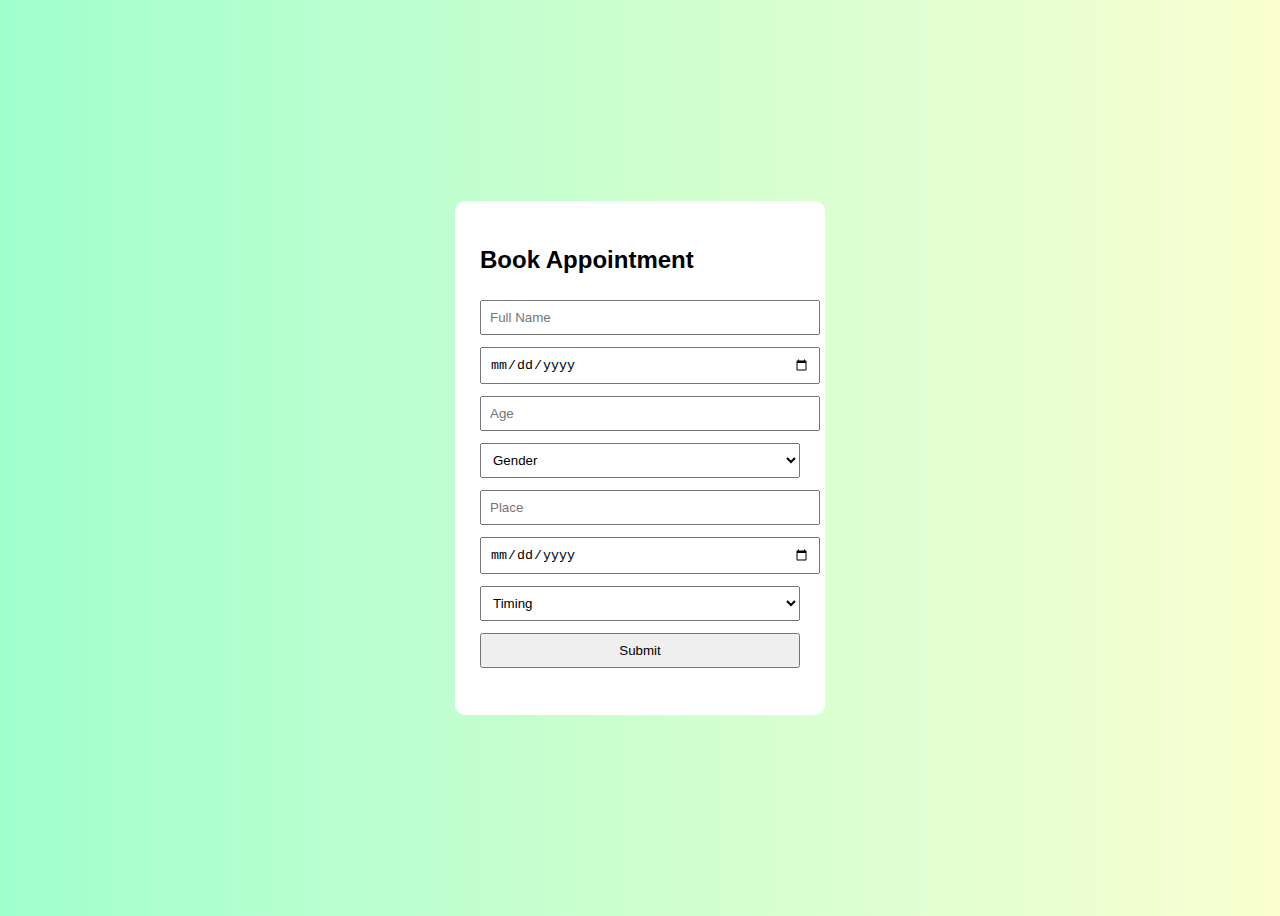
<file: index.html>
<!DOCTYPE html>
<html>
<head>
  <title>Wellness Appointment</title>
  <link rel="stylesheet" href="style.css">
</head>
<body>

<div class="card">
  <h2>Book Appointment</h2>

  <input id="name" placeholder="Full Name">
  <input id="dob" type="date" onchange="calculateAge()">
  <input id="age" placeholder="Age" readonly>

  <select id="gender">
    <option value="">Gender</option>
    <option>Male</option>
    <option>Female</option>
    <option>Other</option>
  </select>

  <input id="place" placeholder="Place">
  <input id="appointment_date" type="date">

  <select id="timing">
    <option value="">Timing</option>
    <option>Morning</option>
    <option>Afternoon</option>
    <option>Evening</option>
  </select>

  <button onclick="book()">Submit</button>
  <p id="msg"></p>
</div>

<script src="script.js"></script>
</body>
</html>
</file>
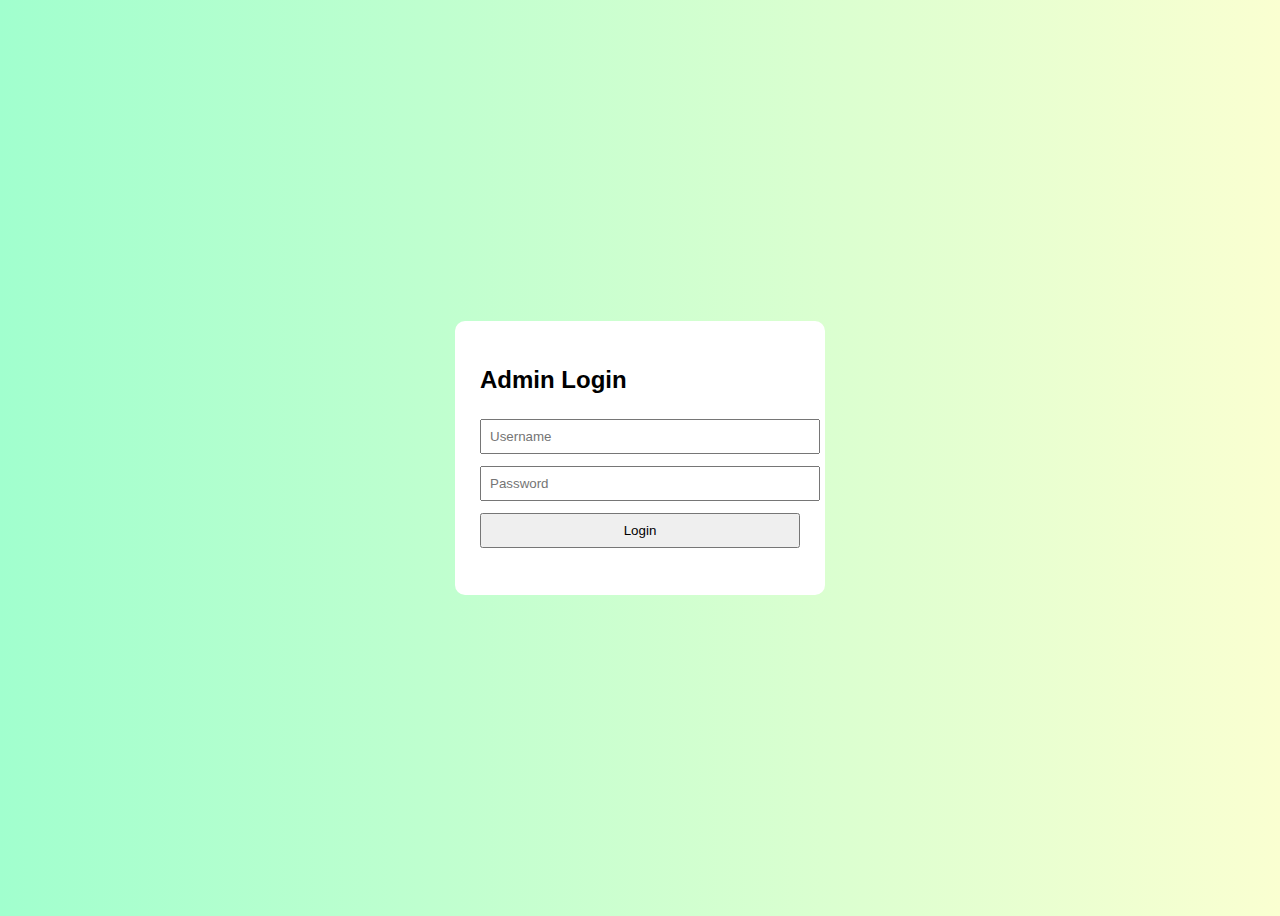
<file: login.html>
<!DOCTYPE html>
<html>
<head>
  <title>Admin Login</title>
  <link rel="stylesheet" href="style.css">
</head>
<body>

<div class="card">
  <h2>Admin Login</h2>

  <input id="username" placeholder="Username">
  <input id="password" type="password" placeholder="Password">

  <button onclick="login()">Login</button>
  <p id="msg"></p>
</div>

<script>
function login() {
  fetch("http://127.0.0.1:5000/admin-login", {
    method: "POST",
    headers: {"Content-Type": "application/json"},
    body: JSON.stringify({
      username: username.value,
      password: password.value
    })
  })
  .then(res => res.json())
  .then(data => {
    if (data.token) {
      localStorage.setItem("token", data.token);
      window.location.href = "admin.html";
    } else {
      msg.innerText = "Invalid login";
    }
  });
}
</script>

</body>
</html>
</file>
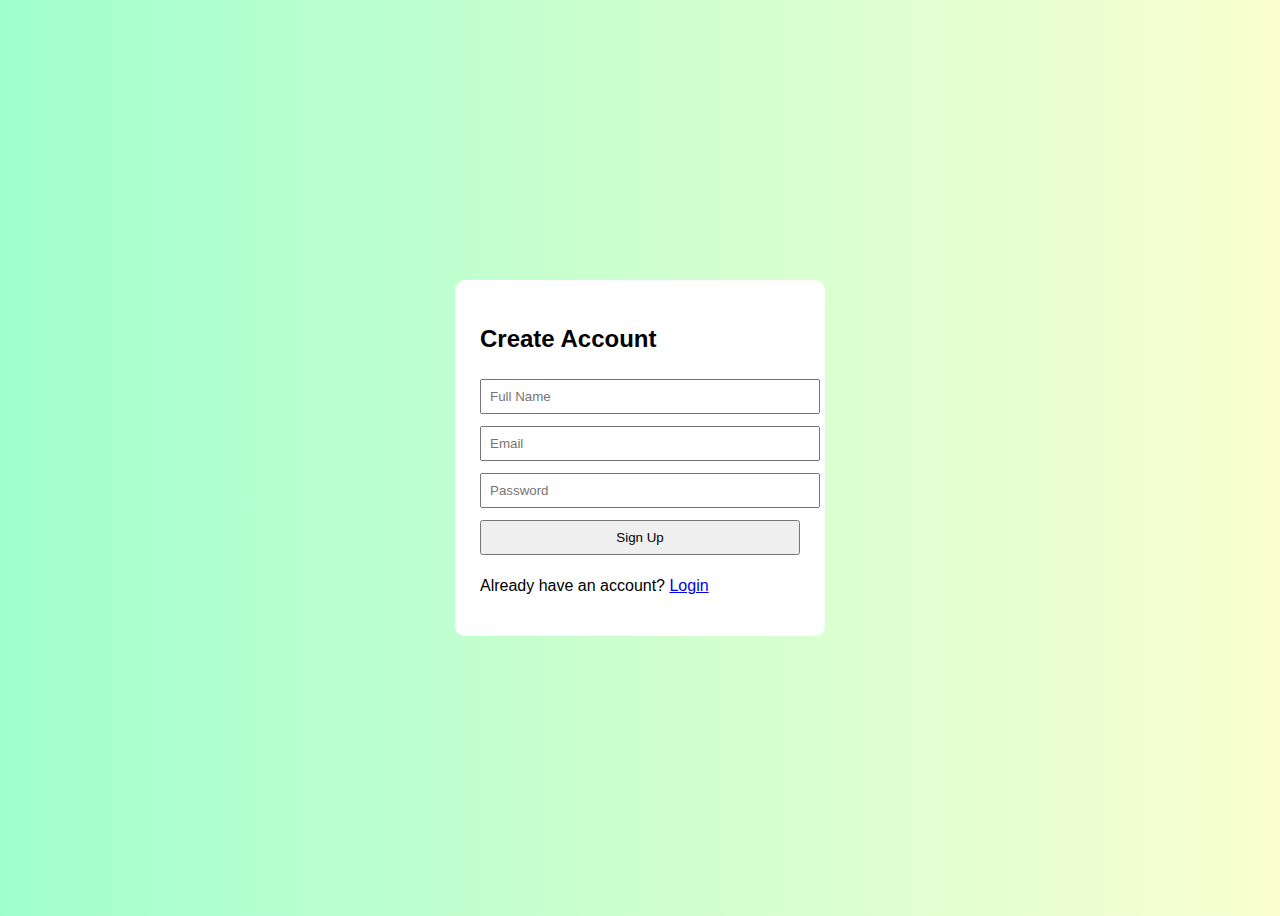
<file: signup.html>
<!DOCTYPE html>
<html>
<head>
  <title>Sign Up</title>
  <link rel="stylesheet" href="style.css">
</head>
<body>

<div class="card">
  <h2>Create Account</h2>

  <input id="name" placeholder="Full Name">
  <input id="email" placeholder="Email">
  <input id="password" type="password" placeholder="Password">

  <button type="button" onclick="signup()">Sign Up</button>
  <p id="msg"></p>

  <p>Already have an account?
    <a href="user-login.html">Login</a>
  </p>
</div>

<script>
function signup() {
  fetch("http://127.0.0.1:5000/signup", {
    method: "POST",
    headers: { "Content-Type": "application/json" },
    body: JSON.stringify({
      name: document.getElementById("name").value.trim(),
      email: document.getElementById("email").value.trim(),
      password: document.getElementById("password").value.trim()
    })
  })
  .then(res => res.json())
  .then(data => {
    if (data.success) {
      window.location.href = "user-login.html";
    } else {
      document.getElementById("msg").innerText = data.message;
    }
  });
}
</script>

</body>
</html>
</file>
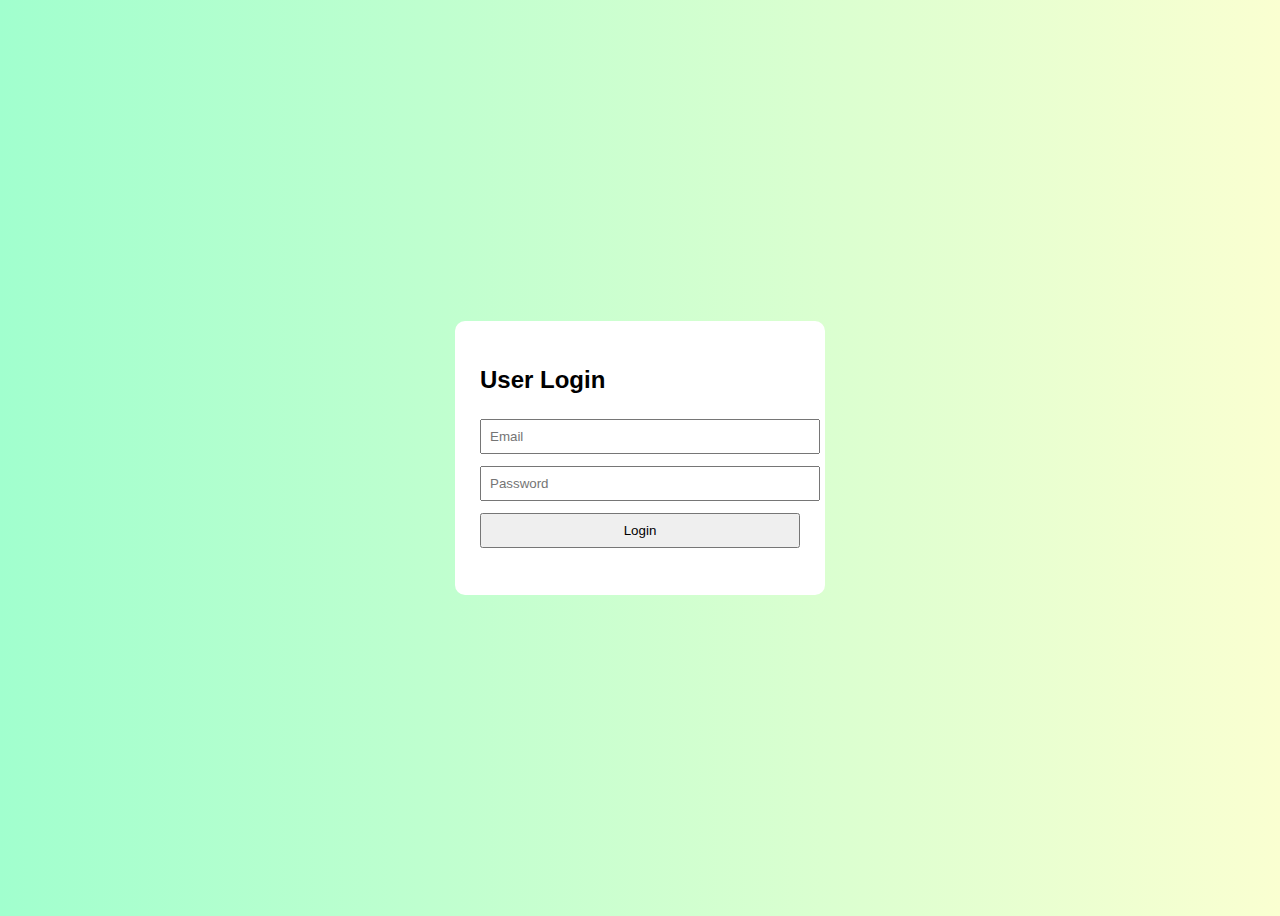
<file: user-login.html>
<!DOCTYPE html>
<html>
<head>
  <title>User Login</title>
  <link rel="stylesheet" href="style.css">
</head>
<body>

<div class="card">
  <h2>User Login</h2>

  <input id="email" placeholder="Email">
  <input id="password" type="password" placeholder="Password">

  <button onclick="login()">Login</button>
  <p id="msg"></p>
</div>

<script>
function login() {
  fetch("http://127.0.0.1:5000/user-login", {
    method: "POST",
    headers: {"Content-Type": "application/json"},
    body: JSON.stringify({
        email: email.value.trim(),
        password: password.value.trim()
    })

  })
  .then(res => res.json())
  .then(data => {
    if (data.token) {
      localStorage.setItem("userToken", data.token);
      localStorage.setItem("userName", data.name);
      window.location.href = "welcome.html";
    } else {
      msg.innerText = "Invalid login";
    }
  });
}
</script>
</body>
</html>
</file>
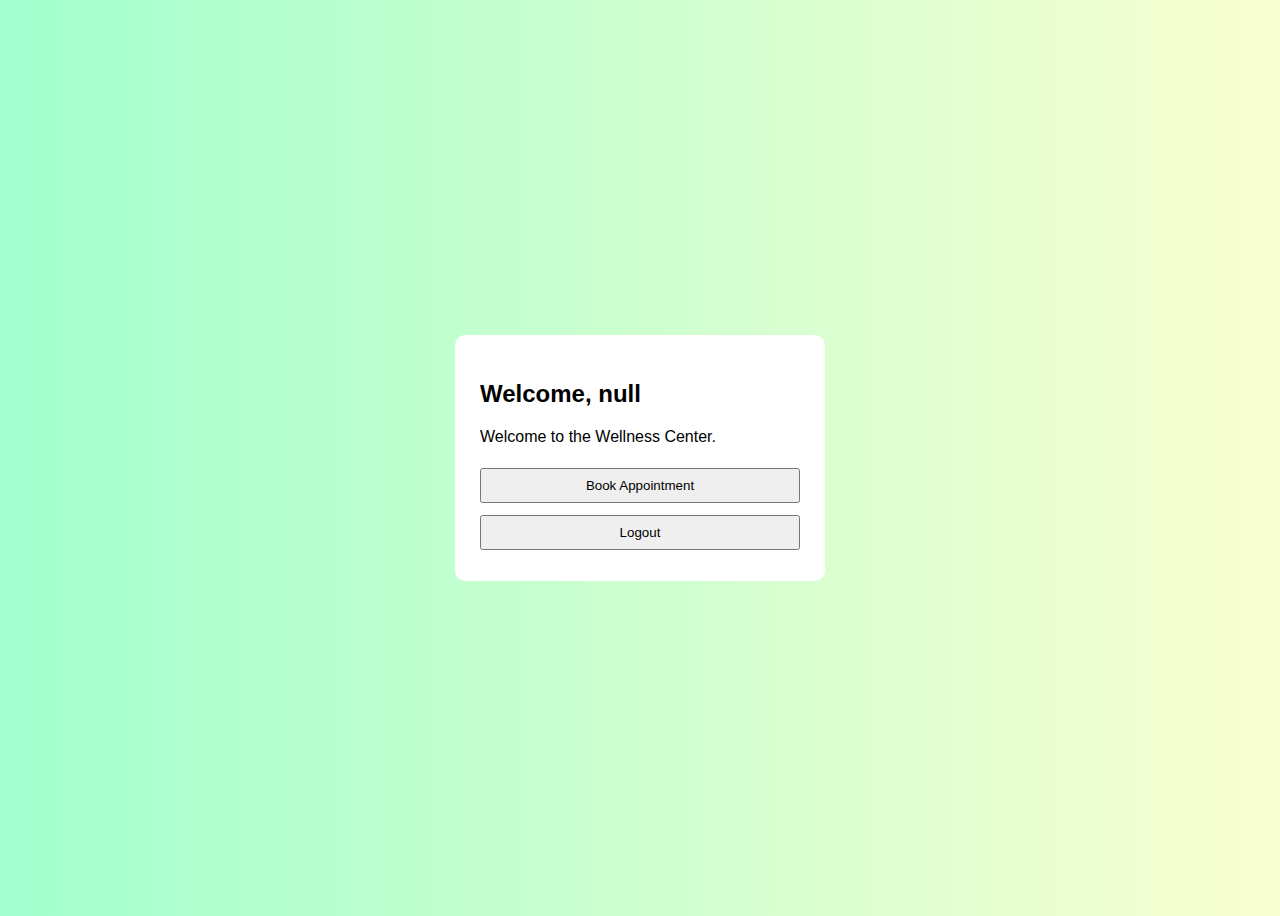
<file: welcome.html>
<!DOCTYPE html>
<html>
<head>
  <title>Welcome</title>
  <link rel="stylesheet" href="style.css">
</head>
<body>

<div class="card">
  <h2 id="welcome"></h2>

  <p>Welcome to the Wellness Center.</p>

  <button onclick="goBooking()">Book Appointment</button>
  <button onclick="logout()">Logout</button>
</div>

<script>
document.getElementById("welcome").innerText =
  "Welcome, " + localStorage.getItem("userName");

function goBooking() {
  window.location.href = "index.html";
}

function logout() {
  localStorage.clear();
  window.location.href = "user-login.html";
}
</script>
</body>
</html>
</file>
<file: style.css>
body {
  font-family: Arial;
  background: linear-gradient(to right,#a1ffce,#faffd1);
  display:flex;
  justify-content:center;
  align-items:center;
  height:100vh;
}

.card {
  background:white;
  padding:25px;
  width:320px;
  border-radius:10px;
}

input, select, button {
  width:100%;
  padding:8px;
  margin:6px 0;
}

table {
  width:95%;
  margin:auto;
  background:white;
}

th, td {
  padding:8px;
  text-align:center;
}

/* ===== DASHBOARD ===== */

.dashboard-body {
  background: #f4f6f9;
  display: block;
  height: auto;
}

.dashboard-header {
  background: #3cb371;
  color: white;
  padding: 20px;
  display: flex;
  justify-content: space-between;
  align-items: center;
}

.export-btn {
  background: white;
  color: #3cb371;
  padding: 8px 14px;
  border: none;
  border-radius: 6px;
  cursor: pointer;
  font-weight: bold;
}

.stats {
  padding: 20px;
}

.stat-card {
  background: white;
  width: 220px;
  padding: 20px;
  border-radius: 10px;
  box-shadow: 0 4px 12px rgba(0,0,0,0.1);
}

.stat-card h3 {
  margin-bottom: 10px;
  font-size: 14px;
  color: #777;
}

.stat-card p {
  font-size: 28px;
  color: #3cb371;
  font-weight: bold;
}

.table-section {
  padding: 20px;
}

.dashboard-table {
  width: 100%;
  border-collapse: collapse;
  background: white;
  border-radius: 10px;
  overflow: hidden;
}

.dashboard-table th {
  background: #f0f0f0;
  padding: 12px;
}

.dashboard-table td {
  padding: 10px;
  border-bottom: 1px solid #eee;
}

.delete-btn {
  background: #e74c3c;
  color: white;
  border: none;
  padding: 6px 10px;
  border-radius: 4px;
  cursor: pointer;
}

/* ===== DARK MODE ===== */

.toggle-btn {
  background: transparent;
  border: none;
  font-size: 20px;
  margin-right: 10px;
  cursor: pointer;
}

/* Dark background */
.dark {
  background: #121212;
  color: #e0e0e0;
}

/* Header */
.dark .dashboard-header {
  background: #1f1f1f;
}

/* Cards */
.dark .stat-card {
  background: #1e1e1e;
  box-shadow: none;
}

/* Table */
.dark .dashboard-table {
  background: #1e1e1e;
  color: #e0e0e0;
}

.dark .dashboard-table th {
  background: #2a2a2a;
  color: #ccc;
}

.dark .dashboard-table td {
  border-bottom: 1px solid #333;
}

/* Buttons */
.dark .export-btn {
  background: #3cb371;
  color: white;
}

.dark .delete-btn {
  background: #c0392b;
}

/* Body override */
.dark.dashboard-body {
  background: #121212;
}

/* ===== STATUS ===== */
.status {
  padding: 4px 8px;
  border-radius: 6px;
  font-size: 12px;
  font-weight: bold;
}
.status.New {
  background: #f39c12;
  color: white;
}
.status.Completed {
  background: #2ecc71;
  color: white;
}

/* ===== CHART ===== */
.chart-section {
  padding: 20px;
}

/* ===== ACTION BUTTONS ===== */
.complete-btn {
  background: #2ecc71;
  color: white;
  border: none;
  padding: 5px 8px;
  margin-right: 5px;
  cursor: pointer;
}

/* ===== DARK MODE ===== */
.dark {
  background: #121212;
  color: #e0e0e0;
}

.dark .dashboard-header {
  background: #1f1f1f;
}

.dark .stat-card,
.dark .dashboard-table {
  background: #1e1e1e;
}

.dark .dashboard-table th {
  background: #2a2a2a;
}
</file>
